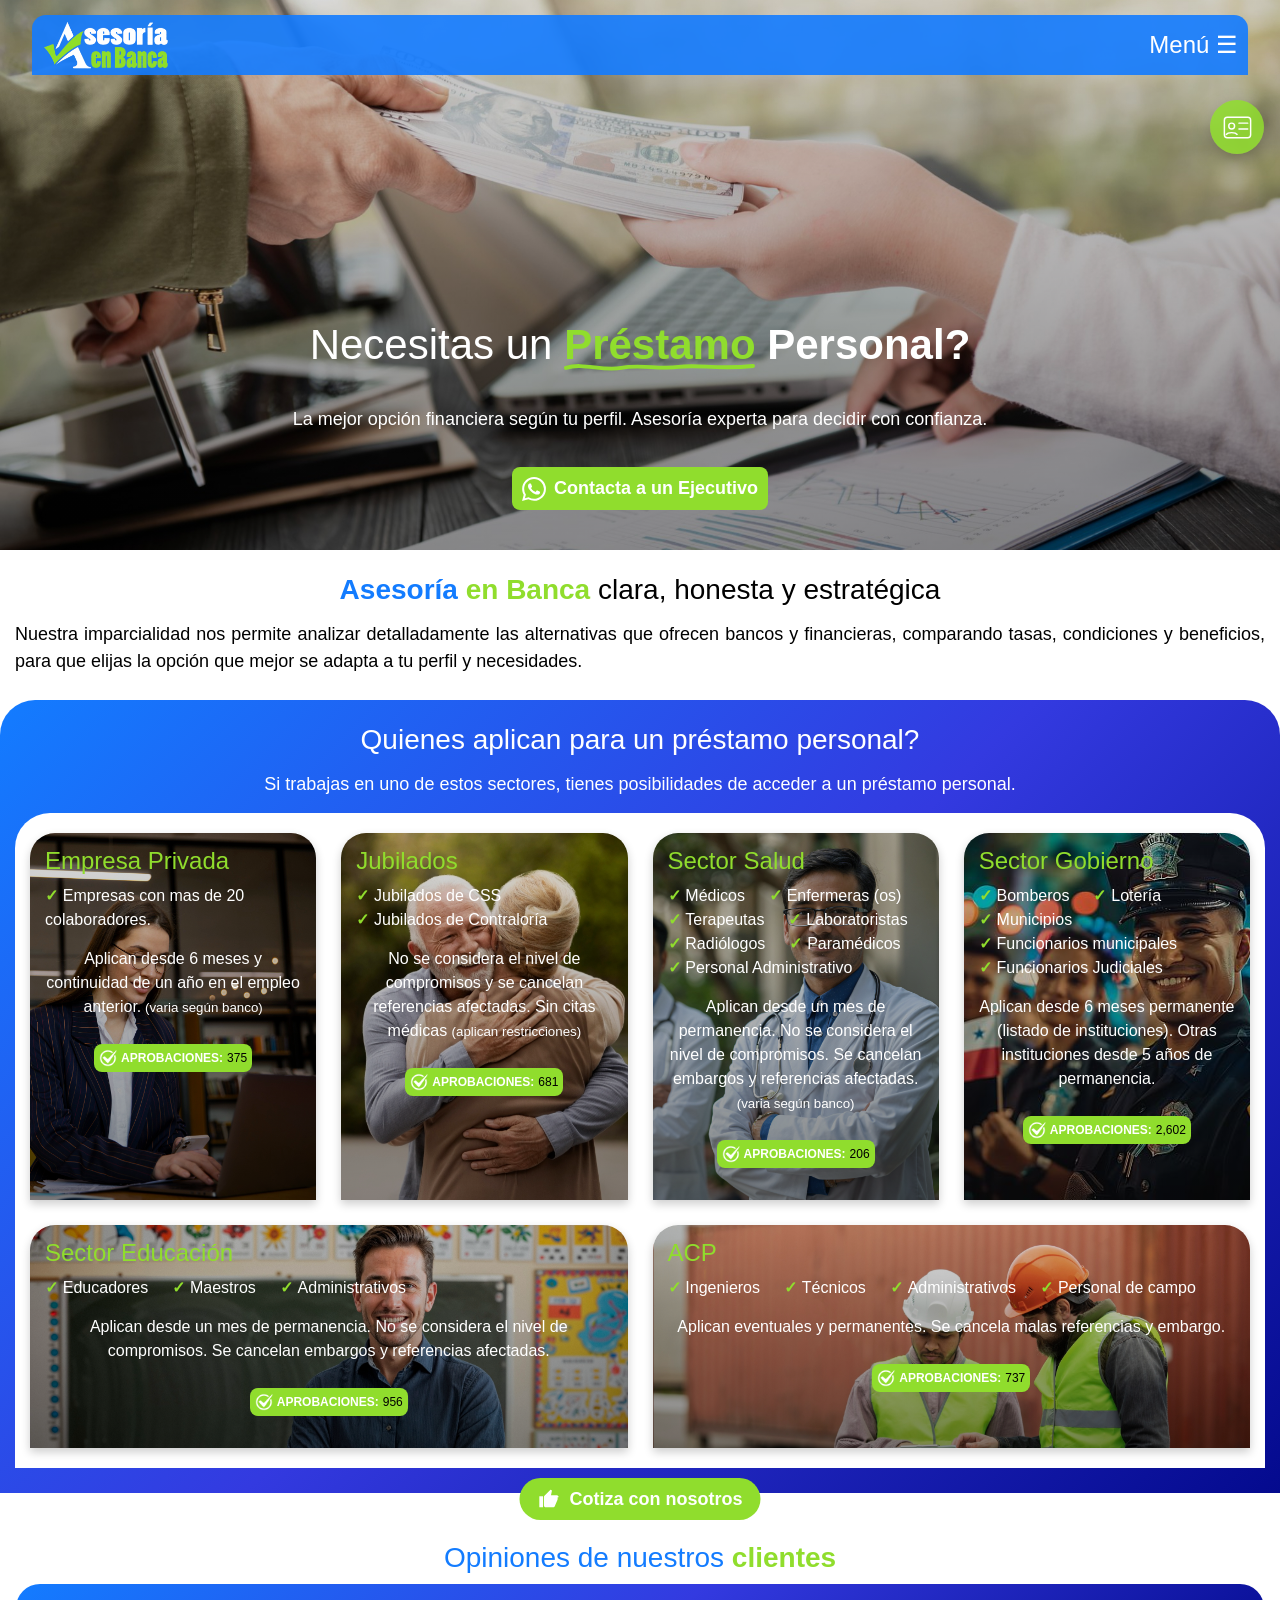
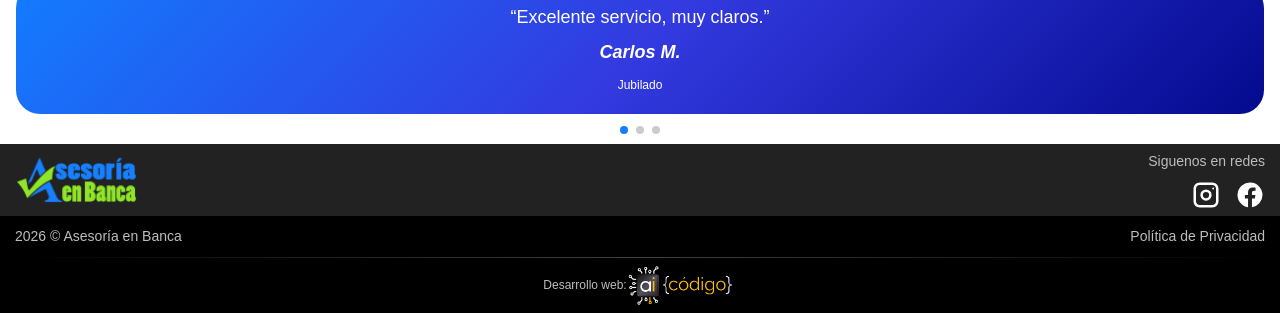
<file: index.html>
<!DOCTYPE html>
<html lang="es">
<head>
  <!-- Básico -->
  <meta charset="UTF-8">
  <meta http-equiv="X-UA-Compatible" content="IE=edge">

  <!-- Viewport (crítico para mobile-first) -->
  <meta name="viewport" content="width=device-width, initial-scale=1, viewport-fit=cover">
  <meta name="theme-color" content="#137cff">

  <!-- SEO -->
  <title>Asesoría en Banca | Consultoría financiera clara y confiable</title>
  <meta name="description" content="Asesoría en banca y consultoría financiera personalizada. Te ayudamos a tomar mejores decisiones con bancos, créditos y productos financieros.">

  <!-- Canonical -->
  <link rel="canonical" href="https://www.asesoriaenbanca.com/">

  <!-- Favicon (luego lo ajustas) -->
  <link rel="icon" href="/favicon.ico">

  <!-- Open Graph (social) -->
  <meta property="og:type" content="website">
  <meta property="og:title" content="Asesoría en Banca">
  <meta property="og:description" content="Consultoría financiera clara y confiable para tomar mejores decisiones bancarias.">
  <meta property="og:url" content="https://www.asesoriaenbanca.com/">
  <meta property="og:image" content="https://www.asesoriaenbanca.com/og-image.jpg">

  <!-- CSS -->
  <link rel="stylesheet" href="style.css">
</head>

<body>
            <!-- Header -->
  <header data-include="partials/menu.html"></header>

  <!-- Contenido principal -->
  <main>
    <section id="hero" class="contenido overlay hero">
      <h1>Necesitas un <b><span class="hand-underline v">Préstamo</span> Personal?</b></h1>
      <p>La mejor opción financiera según tu perfil.
Asesoría experta para decidir con confianza.</p>
      <div class="hero-item"><a href="https://wa.me/50765203139" class="btn-whatsapp" target="_blank" rel="noopener">
  <svg width="24px" height="24px" viewBox="0 0 24 24" role="img" fill="currentColor" xmlns="http://www.w3.org/2000/svg"><title>WhatsApp icon</title><path d="M17.472 14.382c-.297-.149-1.758-.867-2.03-.967-.273-.099-.471-.148-.67.15-.197.297-.767.966-.94 1.164-.173.199-.347.223-.644.075-.297-.15-1.255-.463-2.39-1.475-.883-.788-1.48-1.761-1.653-2.059-.173-.297-.018-.458.13-.606.134-.133.298-.347.446-.52.149-.174.198-.298.298-.497.099-.198.05-.371-.025-.52-.075-.149-.669-1.612-.916-2.207-.242-.579-.487-.5-.669-.51-.173-.008-.371-.01-.57-.01-.198 0-.52.074-.792.372-.272.297-1.04 1.016-1.04 2.479 0 1.462 1.065 2.875 1.213 3.074.149.198 2.096 3.2 5.077 4.487.709.306 1.262.489 1.694.625.712.227 1.36.195 1.871.118.571-.085 1.758-.719 2.006-1.413.248-.694.248-1.289.173-1.413-.074-.124-.272-.198-.57-.347m-5.421 7.403h-.004a9.87 9.87 0 01-5.031-1.378l-.361-.214-3.741.982.998-3.648-.235-.374a9.86 9.86 0 01-1.51-5.26c.001-5.45 4.436-9.884 9.888-9.884 2.64 0 5.122 1.03 6.988 2.898a9.825 9.825 0 012.893 6.994c-.003 5.45-4.437 9.884-9.885 9.884m8.413-18.297A11.815 11.815 0 0012.05 0C5.495 0 .16 5.335.157 11.892c0 2.096.547 4.142 1.588 5.945L.057 24l6.305-1.654a11.882 11.882 0 005.683 1.448h.005c6.554 0 11.89-5.335 11.893-11.893a11.821 11.821 0 00-3.48-8.413Z"/></svg>
  Contacta a un Ejecutivo
</a></div>
      
    </section>
    <section id="servicios">
      <div class="contenido">
      <h2><b><span class="a">Asesoría</span> <span class="v">en Banca</span></b> clara, honesta y estratégica</h2>
        <p>Nuestra imparcialidad nos permite analizar detalladamente las alternativas que ofrecen bancos y financieras, comparando tasas, condiciones y beneficios, para que elijas la opción que mejor se adapta a tu perfil y necesidades.
        </p>
      </div>
    </section>
    <section id="sectores">
      <div class="contenido">
        <h2>Quienes aplican para un préstamo personal?</h2>
        <p>Si trabajas en uno de estos sectores,  tienes posibilidades de acceder a un préstamo personal.</p>
        <div class="sector-container">
          <div class="sector-item privada overlay tab tab-content">
            <h4>Empresa Privada</h4>
            <ul class="inline-list check">
              <li>Empresas con mas de 20 colaboradores.</li>
              </ul>
            <p>Aplican desde 6 meses y continuidad de un año en el empleo anterior.<small> (varia según banco)</small></p>
            <p><span class="aprobaciones"><img src="img/check.png"><b>APROBACIONES:</b><span class="n">375</span> </span></p>
          </div>
          <div class="sector-item jubilados overlay tab tab-content">
            <h4>Jubilados</h4>
            <ul class="inline-list check">
              <li>Jubilados de CSS</li>
              <li>Jubilados de Contraloría</li>
            </ul>
            <p>No se considera el nivel de compromisos y se cancelan referencias afectadas. Sin citas médicas <small>(aplican restricciones)</small></p>
            <p><span class="aprobaciones"><img src="img/check.png"><b>APROBACIONES:</b><span class="n">681</span> </span></p>
          </div>
          <div class="sector-item salud overlay tab tab-content">
            <h4>Sector Salud</h4>
            <ul class="inline-list check">
              <li>Médicos</li>
              <li>Enfermeras (os)</li>
              <li>Terapeutas</li>
              <li>Laboratoristas</li>
              <li>Radiólogos</li>
              <li>Paramédicos</li>
              <li>Personal Administrativo</li>
            </ul>
            <p>Aplican desde un mes de permanencia. No se considera el nivel de compromisos. Se cancelan embargos y referencias afectadas. <small>(varia según banco)</small></p>
            <p><span class="aprobaciones"><img src="img/check.png"><b>APROBACIONES:</b> <span class="n">206</span></span></p>
          </div>
          <div class="sector-item gobierno overlay tab tab-content">
            <h4>Sector Gobierno</h4>
            <ul class="inline-list check">
              <li>Bomberos</li>
              <li>Lotería</li>
              <li>Municipios</li>
              <li>Funcionarios municipales</li>
              <li>Funcionarios Judiciales</li>
            </ul>            
            <p>Aplican desde 6 meses permanente (listado de instituciones). Otras instituciones desde 5 años de permanencia.</p>
            <p><span class="aprobaciones"><img src="img/check.png"><b>APROBACIONES:</b><span class="n">2,602</span> </span></p>
          </div>
          <div class="sector-item educador overlay tab tab-content">
            <h4>Sector Educación</h4>
            <ul class="inline-list check">
              <li>Educadores</li>
              <li>Maestros</li>
              <li>Administrativos</li>
            </ul>
            <p>Aplican desde un mes de permanencia. No se considera el nivel de compromisos. Se cancelan embargos y referencias afectadas.</p>
            <p><span class="aprobaciones"><img src="img/check.png"><b>APROBACIONES:</b><span class="n">956</span> </span></p>
          </div>
          <div class="sector-item acp overlay tab tab-content">
            <h4>ACP</h4>
            <ul class="inline-list check">
              <li>Ingenieros</li>
              <li>Técnicos</li>
              <li>Administrativos</li>
              <li>Personal de campo</li>
            </ul>            
            <p>Aplican eventuales y permanentes. Se cancela malas referencias y embargo.</p>
            <p><span class="aprobaciones"><img src="img/check.png"><b>APROBACIONES:</b><span class="n">737</span> </span></p>
          </div>
        </div>
      </div>
    </section>
    <section id="cotiza">
        <a href="cotiza.html" class="btn-cotiza">
        <svg xmlns="http://www.w3.org/2000/svg" viewBox="0 0 24 24" width="24" height="24">
          <path d="M2 21h4V9H2v12zM23 10c0-1.1-.9-2-2-2h-6.31l.95-4.57.03-.32c0-.41-.17-.79-.44-1.06L14.17 2 7.59 8.59C7.22 8.95 7 9.45 7 10v9c0 1.1.9 2 2 2h8c.83 0 1.54-.5 1.84-1.22l3.02-7.05c.09-.23.14-.47.14-.73v-1.99l-.01-.01L23 10z"/>
        </svg> Cotiza con nosotros</a>
    </section>
    <section class="reviews">
  <h2>Opiniones de nuestros <span class="v">clientes</span></h2>

  <div class="carousel">
    <div class="carousel-track">
      <!-- Slides reales -->
      <div class="review">
        <blockquote>“Excelente servicio, muy claros.”</blockquote>
        <cite>Carlos M.</cite>
        <p>Jubilado</p>
      </div>
      <div class="review">
        <blockquote>“Rápidos y profesionales.”</blockquote>
        <cite>Ana R.</cite>
        <p>Educadores</p>
      </div>
      <div class="review">
        <blockquote>“100% recomendados.”</blockquote>
        <cite> Luis G.</cite>
        <p>ACP</p>
      </div>
    </div>
  </div>

  <div class="carousel-dots"></div>
</section>
  </main>
  <div data-include="partials/scroll.html"></div>

<!-- BOTÓN STICKY CONTACTO -->
<button id="contact-toggle" aria-label="Contacto">
  <!-- icono chat -->
  <svg viewBox="0 0 24 24" aria-hidden="true">
  <rect x="3" y="5" width="18" height="14" rx="2"
        fill="none" stroke="currentColor" stroke-width="1"/>
  <circle cx="8" cy="11" r="2"
          fill="none" stroke="currentColor" stroke-width="1"/>
  <path d="M4 17c1.5-2 6.5-2 8 0"
        fill="none" stroke="currentColor" stroke-width="1"/>
  <path d="M13 9h6M13 13h6"
        stroke="currentColor" stroke-width="1" stroke-linecap="round"/>
</svg>
</button>

<!-- POPUP CONTACTO -->
<div id="contact-panel" data-include="partials/contact-panel.html"></div>

  <!-- Footer -->
  <footer data-include="partials/footer.html"></footer>
  
<script src="includes.js" defer></script>
<script src="script.js" defer></script>

</body>
</html>
</file>
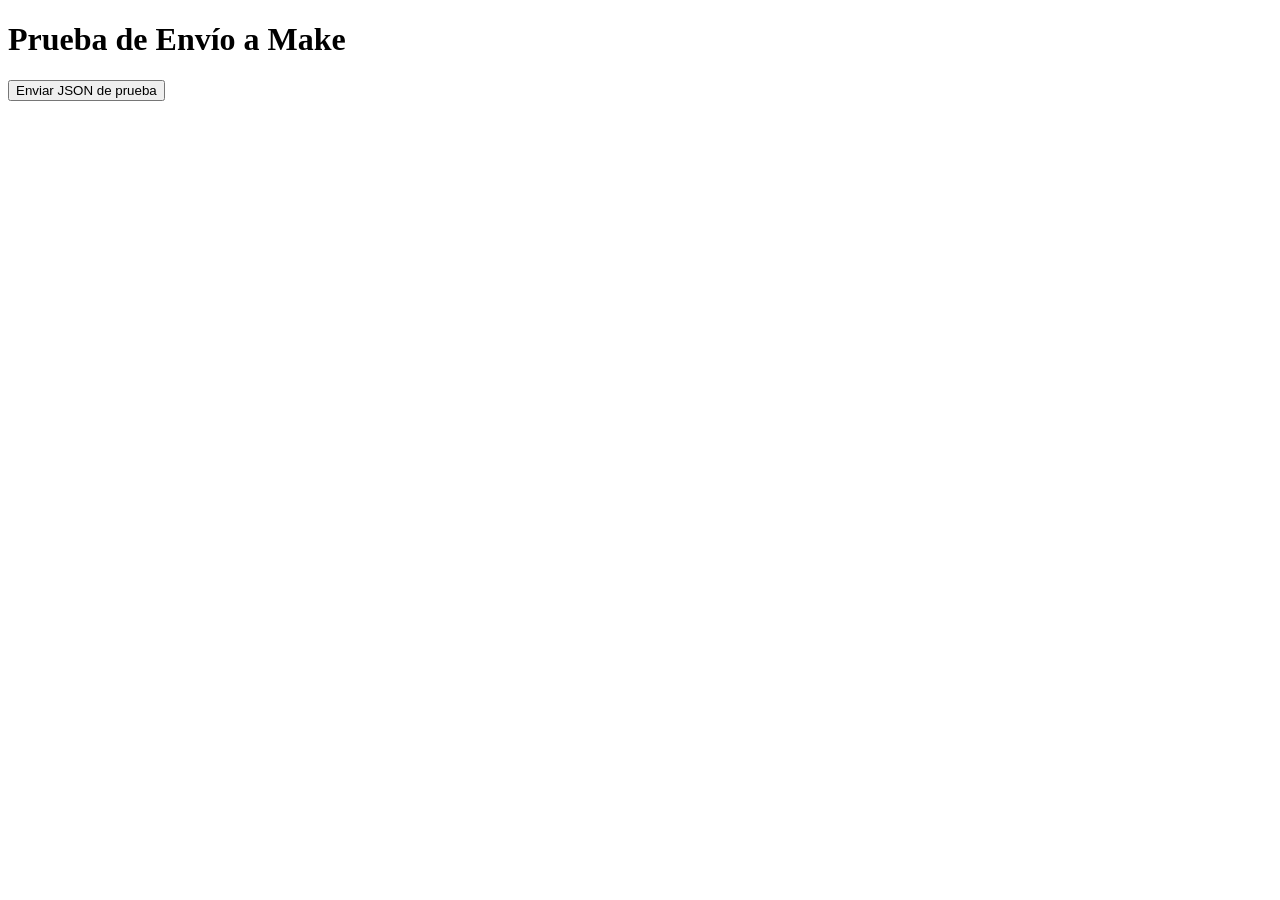
<file: test.html>
<!DOCTYPE html>
<html lang="es">
<head>
  <meta charset="UTF-8">
  <meta name="viewport" content="width=device-width, initial-scale=1.0">
  <title>Prueba Make</title>
</head>
<body>
  <h1>Prueba de Envío a Make</h1>
  <button id="sendBtn">Enviar JSON de prueba</button>
  <div id="status" style="margin-top:1rem;"></div>

  <script>
    const MAKE_WEBHOOK_URL = 'https://hook.us2.make.com/25mdw2k21j8ft5kxeafr08qv10ufir1h';
    const status = document.getElementById('status');
    const btn = document.getElementById('sendBtn');

    btn.addEventListener('click', async () => {
      const testData = { mensaje: "¡Hola Make!", timestamp: new Date().toISOString() };
      status.textContent = "Enviando...";
      status.style.color = "blue";

      try {
        const response = await fetch(MAKE_WEBHOOK_URL, {
          method: 'POST',
          headers: { 'Content-Type': 'application/json' },
          body: JSON.stringify(testData)
        });

        if (response.ok) {
          status.textContent = "Datos enviados correctamente.";
          status.style.color = "green";
        } else {
          status.textContent = "Error en el envío.";
          status.style.color = "red";
        }
      } catch (err) {
        status.textContent = "No se pudo conectar con Make.";
        status.style.color = "red";
        console.error(err);
      }
    });
  </script>
</body>
</html>
</file>
<file: style.css>
/* Box sizing */
*,
*::before,
*::after {
  box-sizing: border-box;
}

/* Quitar márgenes por defecto */
* {
  margin: 0;
  padding: 0;
}

/* Mejor render de texto */
html {
  -webkit-text-size-adjust: 100%;
}

/* Body base */
body {
  min-height: 100vh;
  line-height: 1.5;
  font-family: "Segoe UI Light", "Segoe UI", sans-serif;
  font-weight: 300;
  text-rendering: optimizeLegibility;
  font-size: var(--text-base);
  color: #ffffff;
}
:root {
  /* Typography */
  --text-base: 18px;
  --h1: 42px;
  --h2: 28px;
  --h3: 38px;
  --h4: 24px;
  --h5: 14px;

  /* Brand colors */
  --brand-blue: #137cff;
  --brand-blue-dark: #040a8e;
  --brand-blue-mid: #333ae0;

  --brand-green: #90dd2d;
  --brand-green-hover: #72c500;

  /* Neutral */
  --black: #000000;
  --dark: #121212;
  --white: #ffffff;
  --gray-light: #bdbdbd;
  
  --gradient-brand-blue: linear-gradient(
    135deg,
    var(--brand-blue) 0%,
    var(--brand-blue-mid) 50%,
    var(--brand-blue-dark) 100%
  );
}
h1, h2, h3, h4, h5{
  line-height: 1.1;
  font-family: "Segoe UI Light", "Segoe UI", sans-serif;
}
h1 {
  font-size: var(--h1);
  font-weight: 300;
}

h2 {
  font-size: var(--h2);
  line-height: 1.1;
  font-weight: 200;
}

h3 {
  font-size: var(--h3);
  line-height: 1.1;
  font-weight: 200;
}
h4 {
  font-size: var(--h4);
  line-height: 1.1;
  font-weight: 400;
}
h5 {
  font-size: var(--h5);
  line-height: 1.1;
  font-weight: 300;
}
/* Imágenes y media */
img,
picture,
video,
canvas,
svg {
  display: block;
  max-width: 100%;
}

/* Formularios */
input,
button,
textarea,
select {
  font: inherit;
  color: inherit;
}

/* Enlaces */
a {
  text-decoration: none;
  color: inherit;
}

/* Listas */
ul,
ol {
  list-style: none;
}

/* Botones */
button {
  background: none;
  border: none;
  cursor: pointer;
}
:focus-visible {
  outline: 2px solid #0a2f6d;
  outline-offset: 2px;
}

/* Header sticky */
header {
  position: fixed;
  width: 100%;
  top: 15px;
  z-index: 1000;
  align-items: center;
  height: 70px;
  margin-bottom: 10px;
}

.header-inner {
  width: 95%;
  display: flex;
  margin-inline: auto;
  justify-content: space-between;
  padding: 5px 10px;
  border-radius: 14px 14px 0px.0px;
  background-color: rgba(19, 124, 255, 0.90);
}
.brand img{
  height: 50px;
}

.brand {
  font-weight: 600;
  font-size: 18px;
}

/* Botón menú */
.menu-toggle {
  font-size: 24px;
  background: none;
  border: none;
  cursor: pointer;
}

/* Overlay */
.menu-overlay {
  position: fixed;
  top: 80px; /* justo debajo del botón, ajusta según tu header */
  right: 16px; /* ajusta al botón */
  width: calc(100% - 32px);
  max-width: 320px;
  background-color: rgba(19, 124, 255, 0.95);
  color: #fff;
  border-radius: 14px;
  display: none;
  flex-direction: column;
  padding: 10px 10px;
  z-index: 2000;
  width: max-content; /* se ajusta al contenido */
  min-width: 250px;
  height: auto; /* ahora sí funciona */
}
.menu-overlay h4{
  margin: 0 0 10px;
  font-size: 16px;
}

/* Estado activo */
.menu-overlay.active {
  display: flex;
}
.menu-overlay hr{ border: 1px solid #ffffff;}
/* Botón cerrar */
.menu-close {
  position: absolute;
  font-size: 20px;
  background: none;
  border: none;
  cursor: pointer;
  color:#ffffff;
}

/* Navegación */
.menu-nav {
  /*margin-top: 10px;*/
  display: flex;
  flex-direction: column;
  gap: 10px;
}

.menu-nav a {
  font-size: 20px;
  text-decoration: none;
  color: #ffffff;
}
#main-content{
  
}
#hero {
  position: relative;
  display: flex;
  flex-flow: column;
  justify-content: flex-end;
  background-image: url('img/header-bg.jpg');
  background-size: cover;
  background-position: center;
  background-repeat: no-repeat;
  height: 550px;
  padding-top: 80px;
  padding-bottom: 40px;
  overflow: hidden;
  text-align: center;
}
.overlay::before {
  content: "";
  position: absolute;
  border-radius: inherit;
  inset: 0;
  background: linear-gradient(
    to top,
    rgba(0,0,0,0.45),
    rgba(0,0,0,0.15)
  );
  z-index: 1;
}
.overlay > * {
  position: relative;
  z-index: 2;
}
#hero > * {
  padding-top: 15px;
}
.hero {
  display: flex;
  flex-direction: column;
  gap: 1.2rem;
}
.contenido{ padding: 25px 15px}
.contenido h2{text-align:center; padding-bottom: 15px}
.marker {
  background: linear-gradient(
    transparent 60%,
    rgba(19,124,255,0.3) 0
  );
}
.hand-underline {
  position: relative;
  display: inline-block;
  padding-bottom: 3px;
  background-image: url("data:image/svg+xml,%3Csvg xmlns='http://www.w3.org/2000/svg' viewBox='0 0 200 12'%3E%3Cpath d='M2 8 C20 2 40 12 60 8 80 4 100 10 120 7 140 4 160 10 198 6' fill='none' stroke='%2390dd2d' stroke-width='4' stroke-linecap='round'/%3E%3C/svg%3E");
  background-repeat: no-repeat;
  background-size: 100% 12px;
  background-position: left bottom;
}

.v { color:var(--brand-green); font-weight: 600}
.a { color: var(--brand-blue);}
.n{color: #000000;}
.justify{text-align:justify;}
.pb-20{padding-bottom:20px;}
.pt-20{padding-top:20px;}
.btn-whatsapp {
  display: inline-flex;
  align-items: center;
  gap: 8px;
  background-color: var(--brand-green);
  padding: 8px 10px;
  border-radius: 8px;
  font-weight: 600;
  text-decoration: none;
  font-size: 18px;
}
#cotiza{
  position: relative; 
  padding-bottom: 40px;
}

.btn-cotiza {
  position: absolute;
  top: -15px;     
  left: 50%;
  transform: translateX(-50%);
  display: flex;              
  align-items: center;
  gap: 10px;
  background-color: var(--brand-green);
  padding: 10px 18px;
  border-radius: 999px;   
  font-weight: 600;
  font-size: 18px;  
  line-height: 1; 
  text-decoration: none;
  white-space: nowrap;
  z-index: 10;
}

.btn-cotiza svg {
  width: 22px;
  height: 22px;
  fill: #ffffff;
  flex-shrink: 0; 
}

.btn-whatsapp svg{
  width: 24px;
  height: 24px;
}
.aprobaciones {
  display: inline-flex;
  align-items: center;
  gap: 4px;
  background-color: var(--brand-green);
  padding: 5px 5px;
  border-radius: 8px;
  font-weight: 400;
  text-decoration: none;
  font-size: 12px;
  margin-top: 10px;
}

.aprobaciones img{
  width: 18px;
  height: 18px;
}
#servicios h2{
  text-align: center;
  padding-bottom: 15px;
  font-family: "Segoe UI Light", "Segoe UI", sans-serif;
  font-weight: 300;
  color: #000000;
}
#servicios p{text-align: justify; color:#000000;}
#sectores { 
  background: var(--gradient-brand-blue);
  border-radius: 35px 35px 0px 0px;
}
#sectores h3, #sectores p{ text-align: center; padding-bottom:15px;}
.sector-container{
  display: flex;
  margin: 0 auto;
  flex-wrap: wrap;
  gap: 25px;
  justify-content: center;
  background-color: #ffffff;
  border-radius: 35px 35px 0px 0px;
  padding: 20px 15px;
}
.sector-item{
  flex: 1 1 280px;
  min-width: 200px;
  background-color: #121212;
  border-radius: 25px 25px 0px 0px;
  padding:25px;
  font-size: 16px;
}
.sector-item h4{ padding-bottom:10px; color:var(--brand-green);}
.sector-item p{text-align: left;}
.inline-list {
  display: flex;
  flex-wrap: wrap;
  gap: 0rem 1.5rem; /* vertical | horizontal */
  padding: 0;
  margin: 0;
  list-style: none;
  padding-bottom: 15px;
}
.inline-list.check li::before {
  content: "✓";
  margin-right: 0.3rem;
  color: var(--brand-green);
  font-weight: 600;
}
.tab-content{
  position: relative;
  background-size: cover;
  background-position: 90% 10%;
  overflow: hidden;
}
.jubilados{
  background-image: url('img/jubilados-tab.jpg');
}
.privada{
  background-image: url('img/privada-tab.jpg');
}
.salud{
  background-image: url('img/salud-tab.jpg');
}
.gobierno{
  background-image: url('img/gobierno-tab.jpg');
}
.educador{
  background-image: url('img/educador-tab.jpg');
}
.acp{
  background-image: url('img/acp-tab.jpg');
}
.tab {
  opacity: 0;                     /* invisible al inicio */
  transform: translateY(20px) scale(0.95); /* efecto pop + slide desde abajo */
  transition: opacity 0.4s ease, transform 0.4s ease;
  background-color: #121212;
  color: #fff;
  padding: 15px;
  box-shadow: 0 4px 10px rgba(0,0,0,0.2);
}

/* cuando el día entra al viewport */
.tab.visible {
  opacity: 1;
  transform: translateY(0) scale(1);
}
footer{ 
  background-color: #000000;
  color:#bdbdbd;
  font-size:14px;
  /*margin-top: 20px;*/
}
footer hr{
  border: none;
  height: 1px;
  width: 100%;
  margin: 0px auto;
  margin-top:10px;
  background: linear-gradient(
    to right,
    transparent,
    rgba(255,255,255,0.25),
    transparent
  );
}
.contenido-footer{padding: 10px 15px 0px;}
.footer-legal{
  display: flex;
}
.footer-item{
  flex: 1 1 50%; 
}
.aicodigo{
  display: flex; 
  align-items:center; 
  color:#bdbdbd; 
  font-size:12px; 
  justify-content: center; 
  margin: auto 0;}
.aicodigo img{ height:55px; width: auto}
#bottom{
  background-color: #222222;
}
.bottom-contenido{
  padding: 10px 15px 0px;
  display: flex;
}
.bottom-item{
  flex: 1;
}
.bottom-item img{
  height: 50px; width: auto;
}
#redes h5{ padding-bottom: 10px}
.social-icon{
  display: inline-flex;
  align-items: center;
  margin-left: auto;
  padding-left: 5px;
}

.social-icon svg{
  width: 30px;
  height: 30px;
  fill: #ffffff;
  transition: fill .2s ease, transform .2s ease;
}

.social-icon:hover svg{
  fill: #72c500;
  transform: translateY(-2px);
}
.left{text-align:left;}
.right{text-align:right;}
#scrollTopBtn{
  position: fixed;
  bottom: 20px;
  right: 16px;
  z-index: 999;
  width: 44px;
  height: 44px;
  border-radius: 50%;
  background-color: rgba(114, 197, 0, 0.75);
  backdrop-filter: blur(4px);
  color: #ffffff;
  border: none;
  display: flex;
  align-items: center;
  justify-content: center;
  font-size: 20px;
  cursor: pointer;
  opacity: 0;
  pointer-events: none;
  transform: translateY(10px);
  transition: opacity .3s ease, transform .3s ease;
}

/* visible */
#scrollTopBtn.show{
  opacity: 1;
  pointer-events: auto;
  transform: translateY(0);
}

#scrollTopBtn:hover{
  background-color: rgba(114, 197, 0, 1);
  color: #ffffff;
}
/* BOTÓN FLOTANTE */
#contact-toggle{
  position: fixed;
  top: 100px; /* 80px header + aire */
  right: 16px;
  width: 54px;
  height: 54px;
  border-radius: 50%;
  border: none;
  background: rgba(144,221,45,0.85);
  color: #ffffff;
  display: flex;
  align-items: center;
  justify-content: center;
  z-index: 999;
  cursor: pointer;
  box-shadow: 0 8px 20px rgba(0,0,0,.25);
}

#contact-toggle svg{
  width: 35px;
  height: 35px;
}

/* PANEL */
#contact-panel{
  position: fixed;
  top: 100px;
  right: 16px;
  width: calc(100% - 32px);
  max-width: 320px;
  background-color: rgba(19, 124, 255, 0.95);
  color: #fff;
  border-radius: 14px;
  padding: 16px;
  z-index: 1000;
  transform: translateY(-10px);
  opacity: 0;
  pointer-events: none;
  transition: all .25s ease;
}

/* activo */
#contact-panel.active{
  transform: translateY(0);
  opacity: 1;
  pointer-events: auto;
}

#contact-panel h4{
  margin: 0 0 10px;
  font-size: 16px;
}

#contact-panel ul{
  list-style: none;
  padding: 0;
  margin: 0;
}

#contact-panel li{
  display: flex;
  align-items: center;
  gap: 8px;
  margin-bottom: 8px;
  font-size: 14px;
}

#contact-panel a{
  color: #ffffff;
  text-decoration: none;
}

/* cerrar */
.close-panel{
  position: absolute;
  top: 8px;
  right: 10px;
  background: none;
  border: none;
  color: #ffffff;
  font-size: 20px;
  cursor: pointer;
}
#contact-panel li svg{
  width:20px;
  height:20px;
  color:var(--brand-green);
  flex-shrink:0;
  display: block;
}
.linea{
  border-bottom: 1px solid #ffffff;
  padding-bottom:5px;
}
.linea-a{
  border-bottom: 1px solid var(--brand-blue);
  padding-bottom: 10px;
}
.reviews {
  padding: 10px 16px;
  text-align: center;
  color: #ffffff;
}
.reviews h2{
  color: var(--brand-blue);
  font-weight: 300;
  padding-bottom: 10px;
}

.carousel {
  overflow: hidden;
  touch-action: pan-y;
  background: var(--gradient-brand-blue);
  border-radius: 24px;
}

.carousel-track {
  display: flex;
  will-change: transform;
}

.review {
  min-width: 100%;
  padding: 20px;
  box-sizing: border-box;
}

.review cite {
  display: block;
  margin-top: 8px;
  font-weight: 600;
}
.review p{
  display: block;
  font-size: 12px;
  padding-top: 10px;
}

.carousel-dots {
  display: flex;
  justify-content: center;
  gap: 8px;
  margin-top: 12px;
}

.carousel-dots button {
  width: 8px;
  height: 8px;
  border-radius: 50%;
  border: none;
  background: #ccc;
}

.carousel-dots button.active {
  background: var(--brand-blue);
}
#privacidad-header{
  padding-top: 100px;
  background-image: url('img/privacidad.jpg');
  background-size: cover;
  background-repeat: no-repeat;
  background-position: center;
  overflow: hidden;
  height: 250px;
}
.privacidad{ color: #000000;}
.privacidad p{ text-align: justify;}
.privacidad h2{ color: var(--brand-blue); 
font-weight: 200; padding-bottom: 15px;}
#cotiza-header{
  padding-top: 100px;
  background-image: url('img/cotiza.jpg');
  background-size: cover;
  background-repeat: no-repeat;
  background-position: center;
  overflow: hidden;
  height: 250px;
}
.menu-nav a.small { font-size: 14px;}
.menu-nav a span{
  color: var(--brand-green);
  margin-right: 6px;
  font-weight: 600;
}
.menu-nav a::before{
  content: "✓";
  margin-right: 0.3rem;
  color: var(--brand-green);
  font-weight: 600;
}
.popup {
  display: none;               /* oculto por defecto */
  position: fixed;             /* overlay sobre todo el viewport */
  inset: 0;                    /* top:0; right:0; bottom:0; left:0 */
  background-color: rgba(0,0,0,0.4); /* overlay semitransparente */
  z-index: 2000;
  padding: 0;
  margin: 0;
  overflow: hidden;            /* evita que sobresalga algo */
  display: flex;               /* centra el contenido */
  justify-content: center;
  align-items: center;
}

.popup > * {
  background: #fff;
  padding: 24px;
  border-radius: 8px;
  max-width: 450px;
  width: 90%;
  box-sizing: border-box;
  position: relative;          /* para el botón close */
}
/* Contenedor de cada campo */
.form-group {
  margin-bottom: 5px;
  position: relative;
  display: flex;
  flex-direction: column;
  color: #000000;
}

/* Inputs, selects y textarea */
input, select, textarea {
  padding: 8px 10px;
  border: 1px solid var(--brand-blue);
  border-radius: 4px;
  font-size: 14px;
  transition: border 0.2s, box-shadow 0.2s;
  outline: none;
}

/* Campo inválido */
input.invalid,
select.invalid,
textarea.invalid {
  border-color: #ff4d4f;
  box-shadow: 0 0 3px rgba(255,77,79,0.5);
}

/* Campo válido */
input.valid,
select.valid,
textarea.valid {
  border-color: #52c41a;
  box-shadow: 0 0 3px rgba(82,196,26,0.5);
}

/* Mensajes de error */
.error-message {
  color: #ff4d4f;
  font-size: 12px;
  margin-top: 3px;
  min-height: 16px; /* evita que el layout salte */
}

/* Botón de enviar */
button[type="submit"] {
  padding: 10px 18px;
  background-color: #1890ff;
  color: #fff;
  border: none;
  border-radius: 4px;
  cursor: pointer;
  font-weight: 600;
  transition: background-color 0.2s;
}

button[type="submit"]:hover {
  background-color: #40a9ff;
}

/* Mensaje general de estado */
#form-status {
  margin-top: 12px;
  font-weight: 600;
  font-size: 14px;
}

#form-status.error {
  color: #ff4d4f;
}

#form-status:not(.error) {
  color: #52c41a;
}
.form-content{
  border-radius: 14px;
  border: 2px solid var(--brand-blue);
  background: rgba(19,124,255,0.1);
  padding: 10px 15px;
}
</file>
